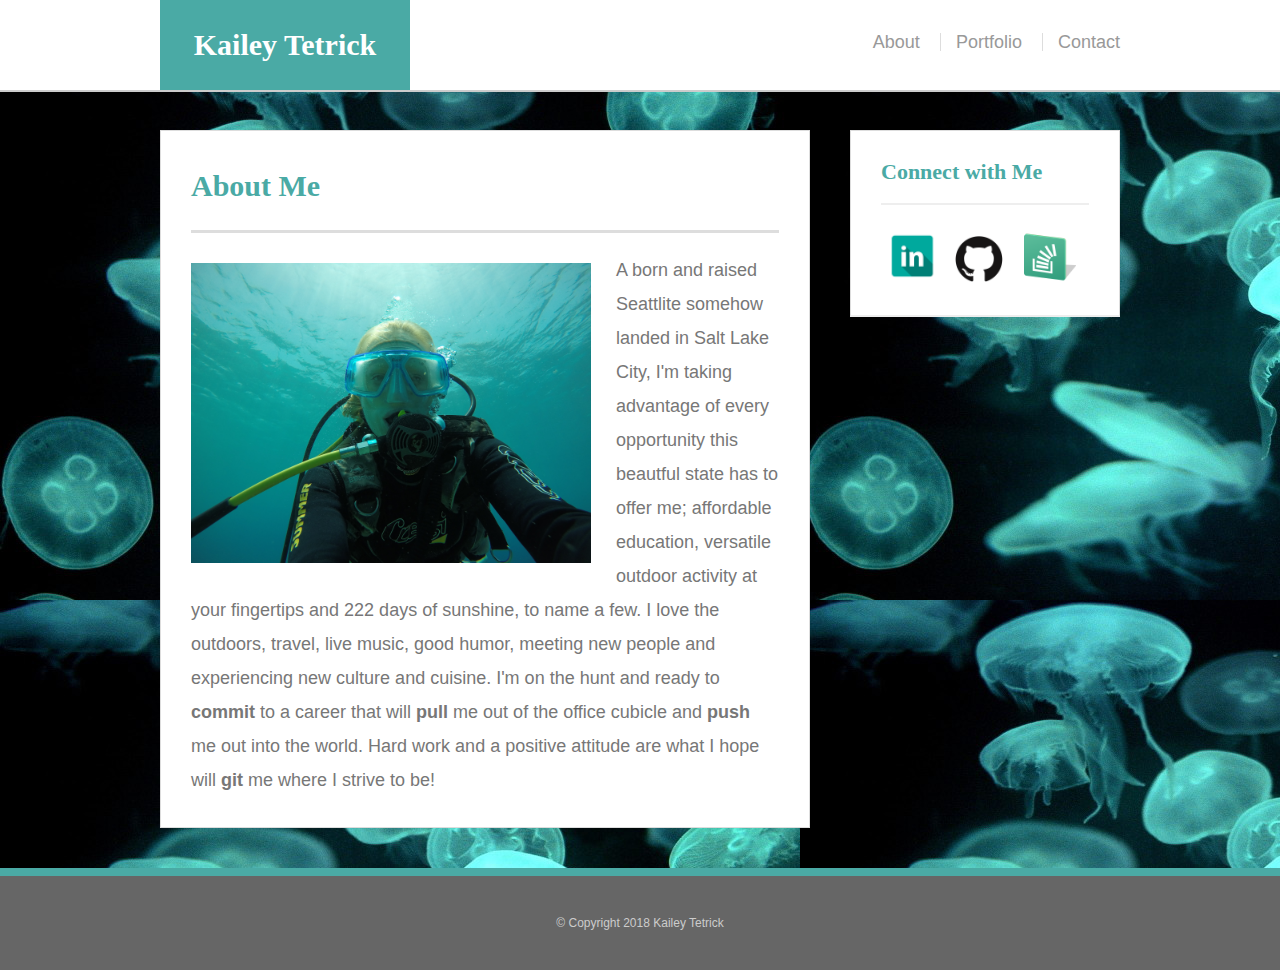
<file: index.html>
<!DOCTYPE html>
<html>
<head>
    <title>About Me</title>
    <link rel="stylesheet" type="text/css" href="assets/css/reset.css">
    <link rel="stylesheet" type="text/css" href="assets/css/style.css">
</head>
<body background="assets/images/nightjellyfish.jpg">
    <header id="mainheader">
    <div class="container">
        <a href="index.html" id="namebox">Kailey Tetrick</a>
            <nav>
                <a href="index.html">About</a>
                <a href="portfolio.html">Portfolio</a>
                <a href="contact.html">Contact</a>
            </nav>
        </div>  
    </header>

    <div id="maincontainer" class="container">
        <section class="mainsection">
            <h1>About Me</h1>

            <img src="assets/images/G0982719.jpg" class="kilotango" alt="Kailey Scubas in Cuba">

            <p>A born and raised Seattlite somehow landed in Salt Lake City, I'm taking advantage of every opportunity this beautful state has to offer me; affordable education, versatile outdoor activity at your fingertips and 222 days of sunshine, to name a few.
                I love the outdoors, travel, live music, good humor, meeting new people and experiencing new culture and cuisine. I'm on the hunt and ready to <span style="font-weight:900">commit</span> to a career that will <span style="font-weight:900">pull</span> me out 
                of the office cubicle and <span style="font-weight:900">push</span> me out into the world. Hard work and a positive attitude are what I hope will <span style="font-weight:900">git</span> me where I strive to be!
            </p>

        </section>

        <section class="sidebar">
            <div id="connectwithme">
                <h2>Connect with Me</h2>

                <a href="https://www.linkedin.com/in/kaileytetrick/" target="_blank"><img src="assets/images/link.png" class="logo" alt="LinkedIn"></a>
                <a href="https://github.com/kaileytetrick" target="_blank"><img src="assets/images/github.png" class="logo" alt="Github"></a>
                <a href="https://stackexchange.com/users/12708232/kailey#" target="_blank"><img src="assets/images/if_stack-overlow-social-media-logo_2215349.png" class="logodiff" alt="Stack Overflow"></a>
            </div>
        </section>
    </div>

    <footer>
        <div class="container">
            &copy; Copyright 2018 Kailey Tetrick
        </div>
    </footer>


</body>
</html>
</file>
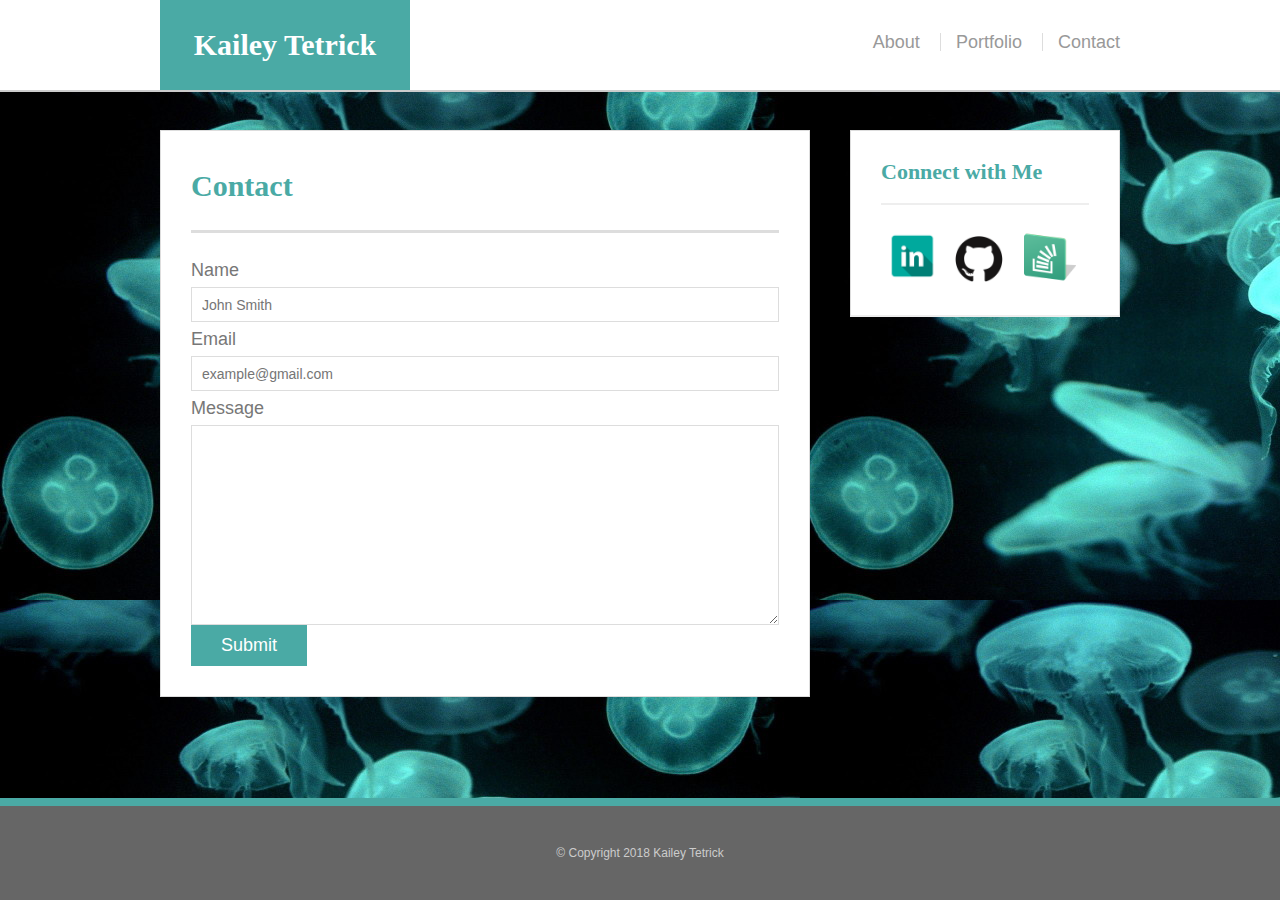
<file: contact.html>
<!DOCTYPE html>
<html>
<head>
    <title>About Me</title>
    <link rel="stylesheet" type="text/css" href="assets/css/reset.css">
    <link rel="stylesheet" type="text/css" href="assets/css/style.css">
</head>
<body background="assets/images/nightjellyfish.jpg">
    <header id="mainheader">
    <div class="container">
        <a href="index.html" id="namebox">Kailey Tetrick</a>
            <nav>
                <a href="index.html">About</a>
                <a href="portfolio.html">Portfolio</a>
                <a href="contact.html">Contact</a>
            </nav>
        </div>  
    </header>

    <div id="maincontainer" class="container">
        <section class="mainsection">
            <h1>Contact</h1>
           
            <form id="contactform">
               <ul>
                   <li>
                       <label for="name">Name</label>
                       <input type="text" name="name" id="name" placeholder="John Smith" required="required">
                   </li>
                   <li>
                       <label for="email">Email</label>
                       <input type="text" name="email" id="email" placeholder="example@gmail.com" required="required">
                   </li>
                   <li>
                       <label for="message">Message</label>
                       <textarea name="message" id="message" required="required"></textarea>
                   </li>
               </ul>
               <input type="submit" name="submit">
           </form>
        </section>

        <section class="sidebar">
            <div id="connectwithme">
                <h2>Connect with Me</h2>

                <a href="https://www.linkedin.com/in/kaileytetrick/" target="_blank"><img src="assets/images/link.png" class="logo" alt="LinkedIn"></a>
                <a href="https://github.com/kaileytetrick" target="_blank"><img src="assets/images/github.png" class="logo" alt="Github"></a>
                <a href="https://stackexchange.com/users/12708232/kailey#" target="_blank"><img src="assets/images/if_stack-overlow-social-media-logo_2215349.png" class="logodiff" alt="Stack Overflow"></a>
            </div>
        </section>
    </div>

    <footer>
        <div class="container">
            &copy; Copyright 2018 Kailey Tetrick
        </div>
    </footer>


</body>
</html>
</file>
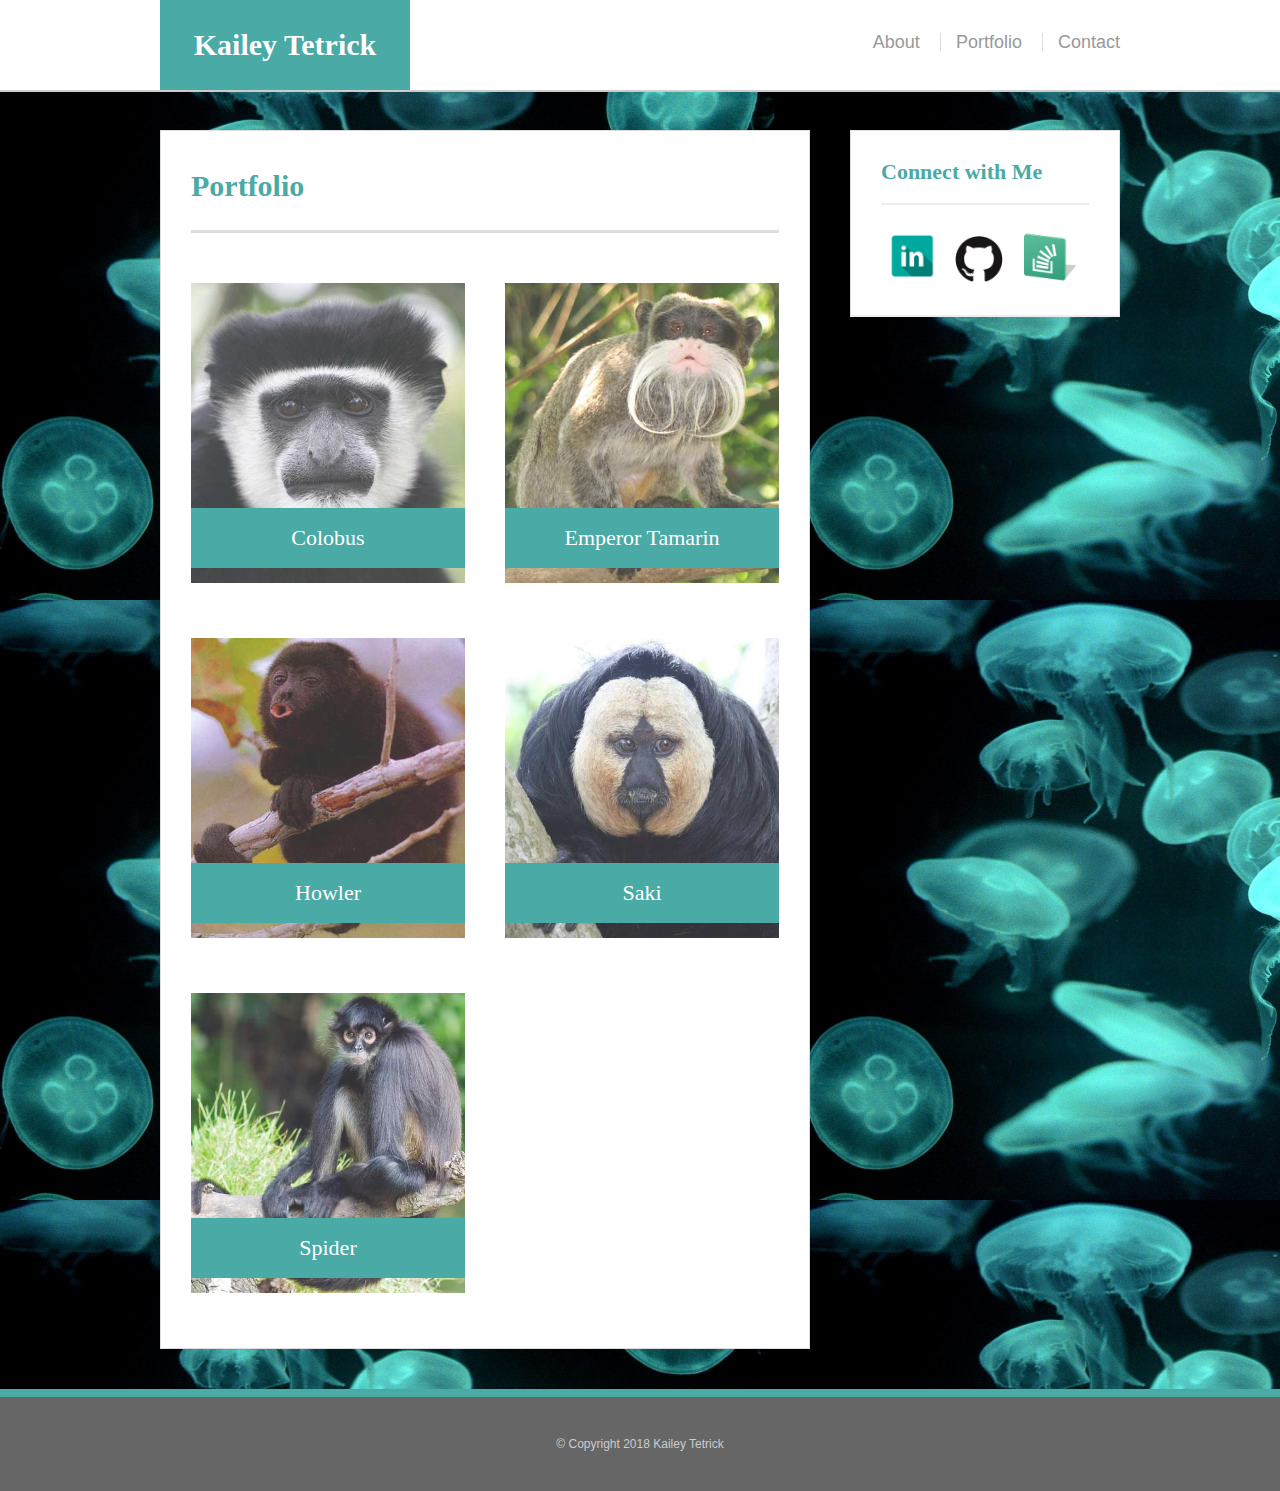
<file: portfolio.html>
<!DOCTYPE html>
<html>
<head>
    <title>About Me</title>
    <link rel="stylesheet" type="text/css" href="assets/css/reset.css">
    <link rel="stylesheet" type="text/css" href="assets/css/style.css">
</head>
<body background="assets/images/nightjellyfish.jpg">
    <header id="mainheader">
    <div class="container">
        <a href="index.html" id="namebox">Kailey Tetrick</a>
            <nav>
                <a href="index.html">About</a>
                <a href="portfolio.html">Portfolio</a>
                <a href="contact.html">Contact</a>
            </nav>
        </div>  
    </header>

    <div id="maincontainer" class="container">
        <section class="mainsection">
            <h1>Portfolio</h1>

            <div class="portfoliostuff">

                <a href="http://www.awf.org/wildlife-conservation/colobus-monkey" target="_blank"><img src="assets/images/colobus-monkey.jpg" class="kilotango" alt="Colobus"></a>

                <h3>Colobus</h3>
            </div>
            <div class="portfoliostuff">

                <a href="https://www.macalester.edu/~montgomery/EmperorTamarin.html" target="_blank"><img src="assets/images/emperor-tamarin.jpg" class="kilotango" alt="Emperor Tamarin"></a>

                <h3>Emperor Tamarin</h3>
            </div>
            <div class="portfoliostuff">

                <a href="https://kids.nationalgeographic.com/animals/howler-monkey/#howlermonkey-tree-closeup.jpg" target="_blank"><img src="assets/images/howler-monkey.jpg" class="kilotango" alt="Howler"></a>

                <h3>Howler</h3>
            </div>
            <div class="portfoliostuff">

                <a href="https://animalcorner.co.uk/animals/saki-monkeys/" target="_blank"><img src="assets/images/saki-monkey.jpg" class="kilotango" alt="Saki"></a>

                <h3>Saki</h3>
            </div>
            <div class="portfoliostuff">

                <a href="https://www.nationalgeographic.com/animals/mammals/group/spider-monkeys/" target="_blank"><img src="assets/images/spider-monkey.jpg" class="kilotango" alt="Spider"></a>

                <h3>Spider</h3>
            </div>
        </section>

        <section class="sidebar">
            <div id="connectwithme">
                <h2>Connect with Me</h2>

                <a href="https://www.linkedin.com/in/kaileytetrick/" target="_blank"><img src="assets/images/link.png" class="logo" alt="LinkedIn"></a>
                <a href="https://github.com/kaileytetrick" target="_blank"><img src="assets/images/github.png" class="logo" alt="Github"></a>
                <a href="https://stackexchange.com/users/12708232/kailey#" target="_blank"><img src="assets/images/if_stack-overlow-social-media-logo_2215349.png" class="logodiff" alt="Stack Overflow"></a>
            </div>
        </section>
    </div>

    <footer>
        <div class="container">
            &copy; Copyright 2018 Kailey Tetrick
        </div>
    </footer>


</body>
</html>
</file>
<file: assets/css/style.css>
* {
    box-sizing: border-box;
}

html {
    height: 100%;
}

body {
    color: #777777;
    font-size: 18px;
    font-family: 'Arial', 'Helvetica Neue', Helvetica, sans-serif;
    line-height: 34px;
    height: 100vh;
    display: flex;
    flex-direction: column;
}

.container {
    width: 100%;
    max-width: 960px;
    margin: 0 auto;
    clear: both;
}

h1, h2, h3, p {
    margin-bottom: 20px;
}

p:last-child {
    margin-bottom: 0;
}

h1, h2, h3 {
    font-family: 'Georgia', Times, Times New Roman, serif;
    font-weight: 700;
    color: #4aaaa5;
}

h1 {
    font-size: 30px;
    line-height: 49px;
    border-bottom: 3px solid #dddddd;
    padding-bottom: 20px;
}

h2, h3 {
    font-size: 22px;
}

#mainheader {
    background: #ffffff;
    margin: 0 0 30 px;
    z-index: 99;
    color: #ffffff;
    overflow: auto;
    width: 100%;
    border-bottom: 2px solid #cccccc;
    position: fixed;
}

#namebox {
    width: 250px;
    height: 90px;
    background: #4aaaa5;
    float: left;
    font-family: 'Georgia', Times, Times New Roman, serif;
    text-align: center;
    line-height: 90px; 
    color: #ffffff;
    font-weight: 700;
    font-size: 30px;
    text-decoration: none;
}

nav {
    float: right;
    margin-top: 25px;
}

nav a {
    color: #999999;
    text-decoration: none;
    margin-left: 15px;
    display: inline-block;
    border-left: 1px solid #dddddd;
    padding-left: 15px;
    line-height: 18px;
}

nav a:first-child {
    border-left: 0 none;
}

#maincontainer {
    padding-top: 130px;
    flex: 1 0 auto;
}

.mainsection {
    background: #ffffff;
    padding: 30px;
    margin: 0 0 40px 0;
    width: 100%;
    max-width: 650px;
    float: left;
    border: 1px solid #dddddd;
}

.kilotango {
    height: 300px;
    width: auto;
    margin-top: 10px;
    float: left;
    margin-right: 25px;
    overflow: hidden;
}

.sidebar {
    background: #ffffff;
    padding: 30px;
    width: 100%;
    max-width: 270px;
    float: right;
    border: 1px solid #dddddd;
    margin-bottom: 20px;
}

h3, .sidebar, h2 {
    border-bottom: 2px solid #eeeeee;
    padding-bottom: 20px;
    margin-bottom:15px;
    line-height: 22px;
}

.logo {
    width: 62px;
    height: 62px;
    margin-top: 8px;
    margin-right: 5px;
}

.logodiff {
    width: 52px;
    height: 52px;
    margin-bottom: 7px;
    margin-left: 9px
}

.logo:last-child {
    margin-right: 0;
}

footer {
   background: #666666;
   color: #ffffff;
   padding: 30px 0;
   clear: both;
   border-top: 8px solid #4aaaa5;
   color: #cccccc;
   font-size: 12px;
   text-align: center;
}

.portfoliostuff {
    width: 274px;
    overflow: auto;
    position: relative;
    float: left;
    margin: 20px 0 25px;
}

.portfoliostuff:nth-child(even) {
    margin-right: 40px;
}

.portfoliostuff img {
    width: 100%;
    border: 0 none;
    opacity: .8;
}

.portfoliostuff h3 {
    border-bottom: 0;
    background: #4aaaa5;
    color: #ffffff;
    text-align: center;
    position: absolute;
    bottom: 15px;
    padding: 15px;
    width: 100%;
    line-height: 30px;
    margin-bottom: 0;
    font-weight: 300;
}

#contact-form ul {
    margin-bottom: 20px;
}

#contact-form li {
    margin-bottom: 10px;
}

label,
input[type=text],
input[type=email],
textarea {
    display: block;
    width: 100%;
}

input[type=text],
input[type=email],
textarea{
    height: 35px;
    border: 1px solid #dddddd;
    padding: 0 10px;
    font-size: 14px;
}

textarea {
    height: 200px;
}

input[type=submit] {
    background: #4aaaa5;
    border: 0 none;
    color: #ffffff;
    font-size: 18px;
    padding: 10px 30px;
}
</file>
